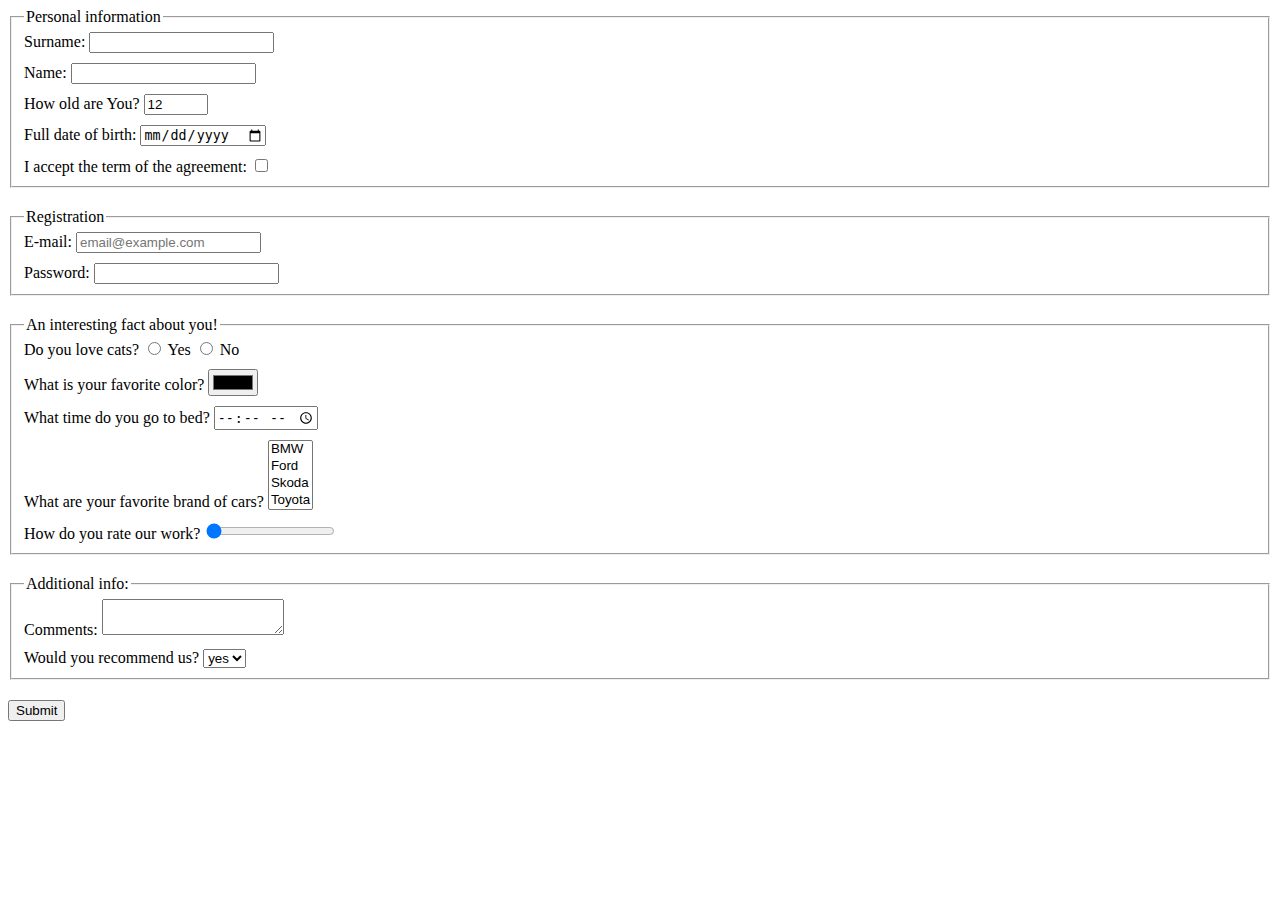
<file: index.html>
<!doctype html><html lang="en"><head><meta charset="UTF-8"><meta name="viewport" content="width=device-width, user-scalable=no, initial-scale=1.0, maximum-scale=1.0, minimum-scale=1.0"><meta http-equiv="X-UA-Compatible" content="ie=edge"><title>HTML Form</title><link rel="stylesheet" href="style.3f8bd820.css"></head><body> <script type="text/javascript" src="main.e97352c4.js"></script> <form action="https://mate-academy-form-lesson.herokuapp.com/create-application" method="post"> <fieldset class="groups"> <legend>Personal information</legend> <label class="form-field"> Surname: <input class="inputs" type="text" name="surname" minlength="1" autocomplete="off" required> </label> <label class="form-field"> Name: <input class="inputs" type="text" name="name" minlength="1" autocomplete="off" required> </label> <label class="form-field"> How old are You? <input class="inputs" type="number" name="age" min="1" max="100" value="12" required> </label> <label class="form-field"> Full date of birth: <input class="inputs" type="date" name="dateOfBirth"> </label> <label class="form-field"> I accept the term of the agreement: <input class="inputs" type="checkbox" name="agreement" required> </label> </fieldset> <fieldset class="groups"> <legend>Registration</legend> <label class="form-field"> E-mail: <input class="inputs" type="email" name="email" placeholder="email@example.com" required> </label> <label class="form-field"> Password: <input class="inputs" type="password" name="password" minlength="6" maxlength="20" required> </label> </fieldset> <fieldset class="groups"> <legend>An interesting fact about you!</legend> <label class="form-field"> Do you love cats? <label> <input type="radio" name="cats" value="yes"> Yes </label> <label> <input type="radio" name="cats" value="no"> No </label> </label> <label class="form-field"> What is your favorite color? <input type="color" name="color"> </label> <label class="form-field"> What time do you go to bed? <input type="time" name="timeForBed"> </label> <label class="form-field"> What are your favorite brand of cars? <select name="cars" multiple> <option value="bmw">BMW</option> <option value="ford">Ford</option> <option value="skoda">Skoda</option> <option value="toyota">Toyota</option> </select> </label> <label class="form-field"> How do you rate our work? <input type="range" name="rate" value="0" min="0" max="10"> </label> </fieldset> <fieldset class="groups"> <legend>Additional info:</legend> <label class="form-field"> Comments: <textarea name="comments" cols="20" rows="2">
          </textarea> </label> <label class="form-field"> Would you recommend us? <select name="recommend"> <option value="yes">yes</option> <option value="no">no</option> </select> </label> </fieldset> <button type="submit"> Submit </button> </form> </body></html>
</file>
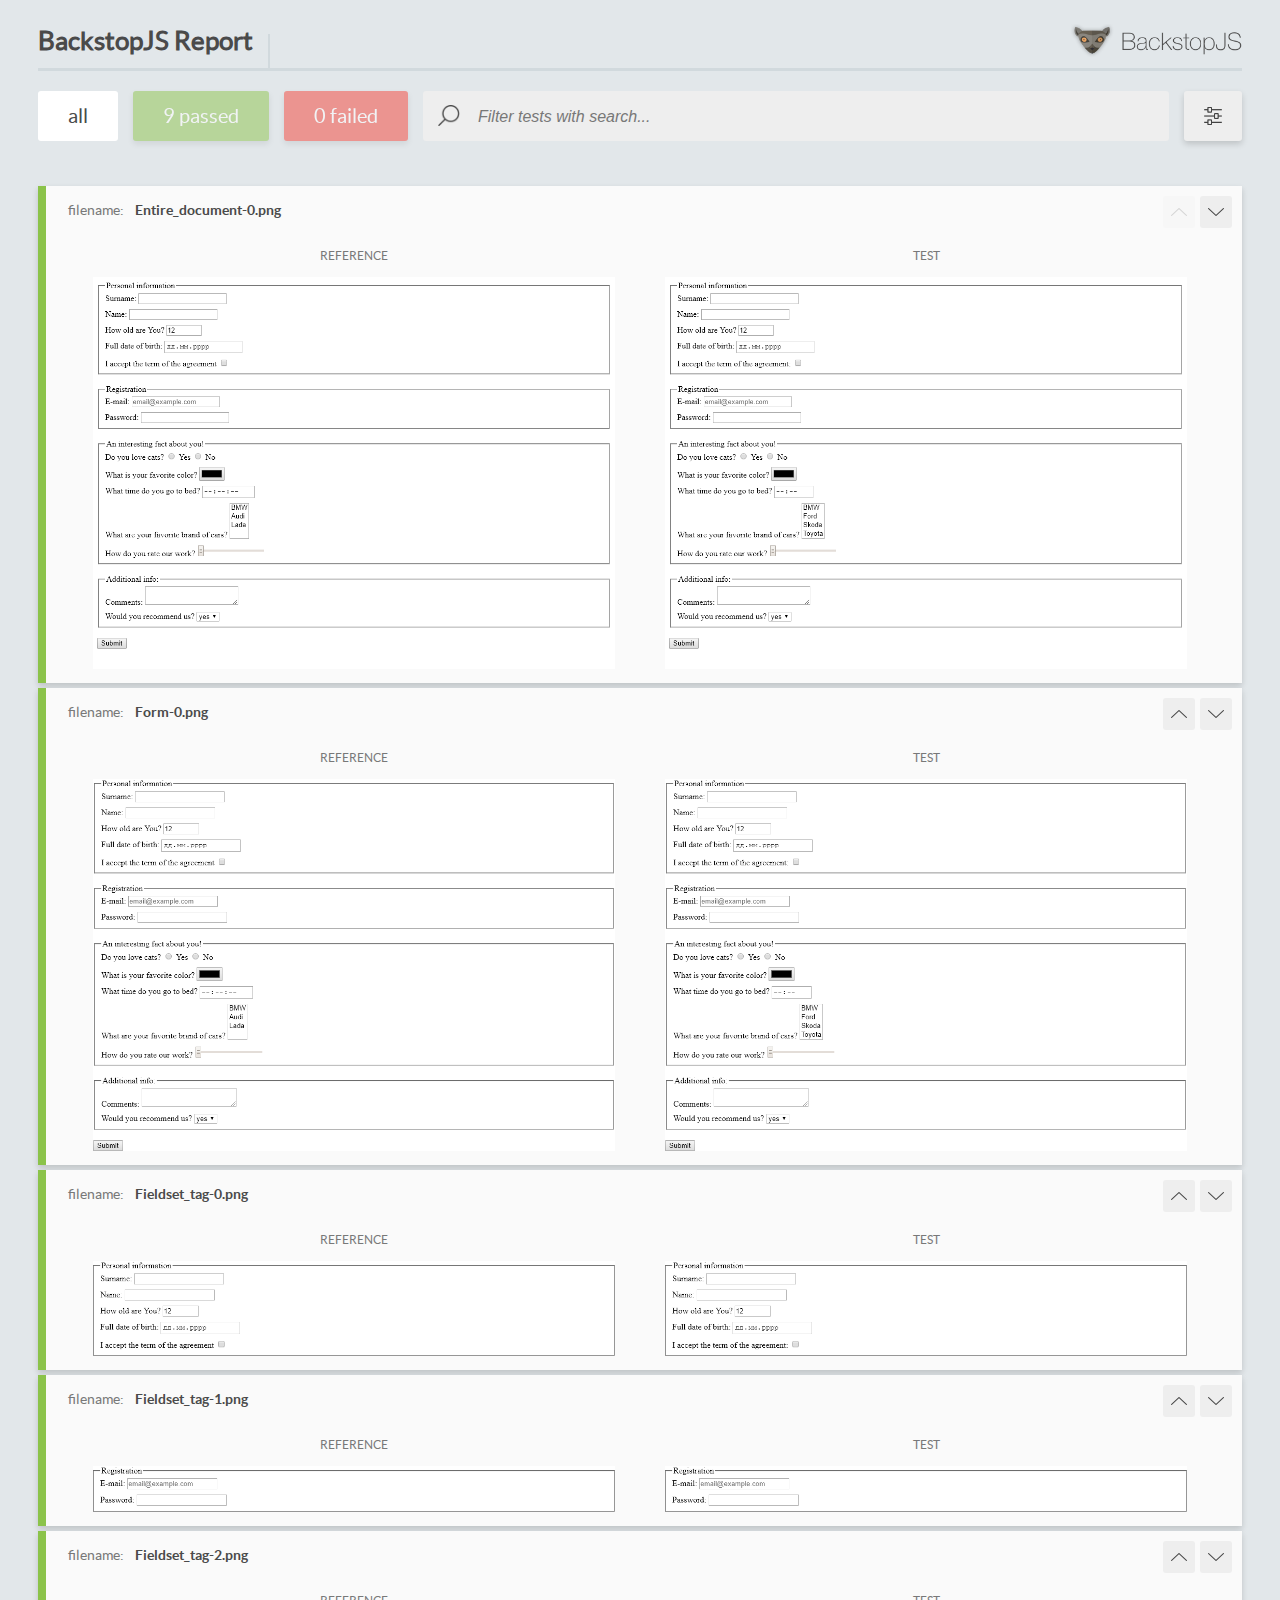
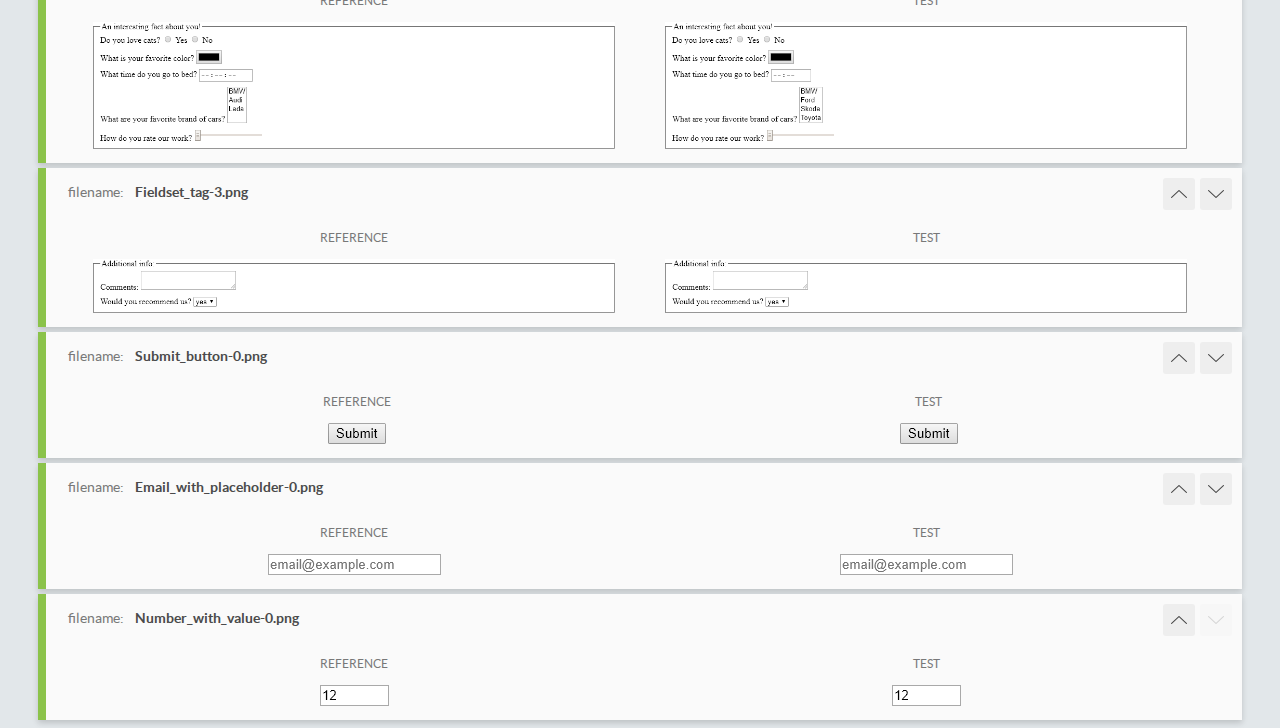
<file: report/html_report/index.html>
<!DOCTYPE html>
<html>
  <head>
    <meta charset="utf-8">
    <title>BackstopJS Report</title>

    <style>
      @font-face {
          font-family: 'latoregular';
          src: url('./assets/fonts/lato-regular-webfont.woff2') format('woff2'),
              url('./assets/fonts/lato-regular-webfont.woff') format('woff');
          font-weight: 400;
          font-style: normal;
      }
      @font-face {
          font-family: 'latobold';
          src: url('./assets/fonts/lato-bold-webfont.woff2') format('woff2'),
              url('./assets/fonts/lato-bold-webfont.woff') format('woff');
          font-weight: 700;
          font-style: normal;
      }

      .ReactModal__Body--open {
          overflow: hidden;
      }
      .ReactModal__Body--open .header {
        display: none;
      }

    </style>
  </head>
  <body style="background-color: #E2E7EA">
    <div id="root">

    </div>
    <script type="text/javascript">
      function report (report) { // eslint-disable-line no-unused-vars
        window.tests = report;
      }
    </script>
    <script type="text/javascript" src="config.js"></script>
    <script type="text/javascript" src="index_bundle.js"></script>
  </body>
</html>
</file>
<file: style.3f8bd820.css>
.groups{margin-bottom:20px}.form-field{display:block;margin-bottom:10px}.form-field:last-of-type{margin-bottom:0}
/*# sourceMappingURL=style.3f8bd820.css.map */
</file>
